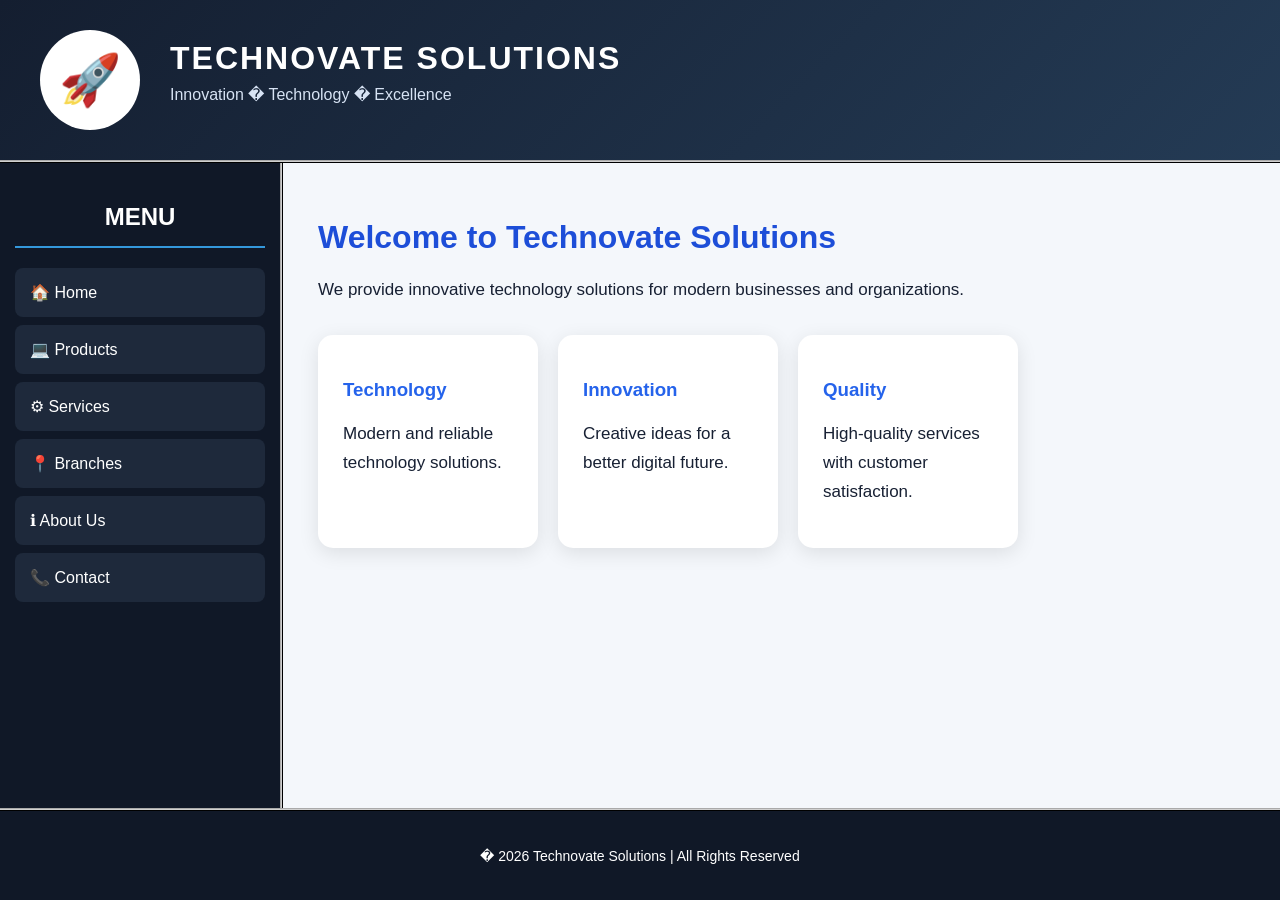
<file: CLA 2/1.A CompanyWebsite/index.html>
<!DOCTYPE html>
<html>
<head>
    <title>Company Website</title>
</head>

<frameset rows="18%,*,10%" frameborder="1" border="3">

    <!-- TOP FRAME -->
    <frame src="top.html" name="Top" scrolling="no">

    <!-- MIDDLE AREA -->
    <frameset cols="22%,78%">

        <!-- LEFT FRAME -->
        <frame src="left.html" name="Left">

        <!-- CENTER FRAME -->
        <frame src="center.html" name="Center">

    </frameset>

    <!-- BOTTOM FRAME -->
    <frame src="bottom.html" name="Bottom" scrolling="no">

</frameset>

</html>
</file>
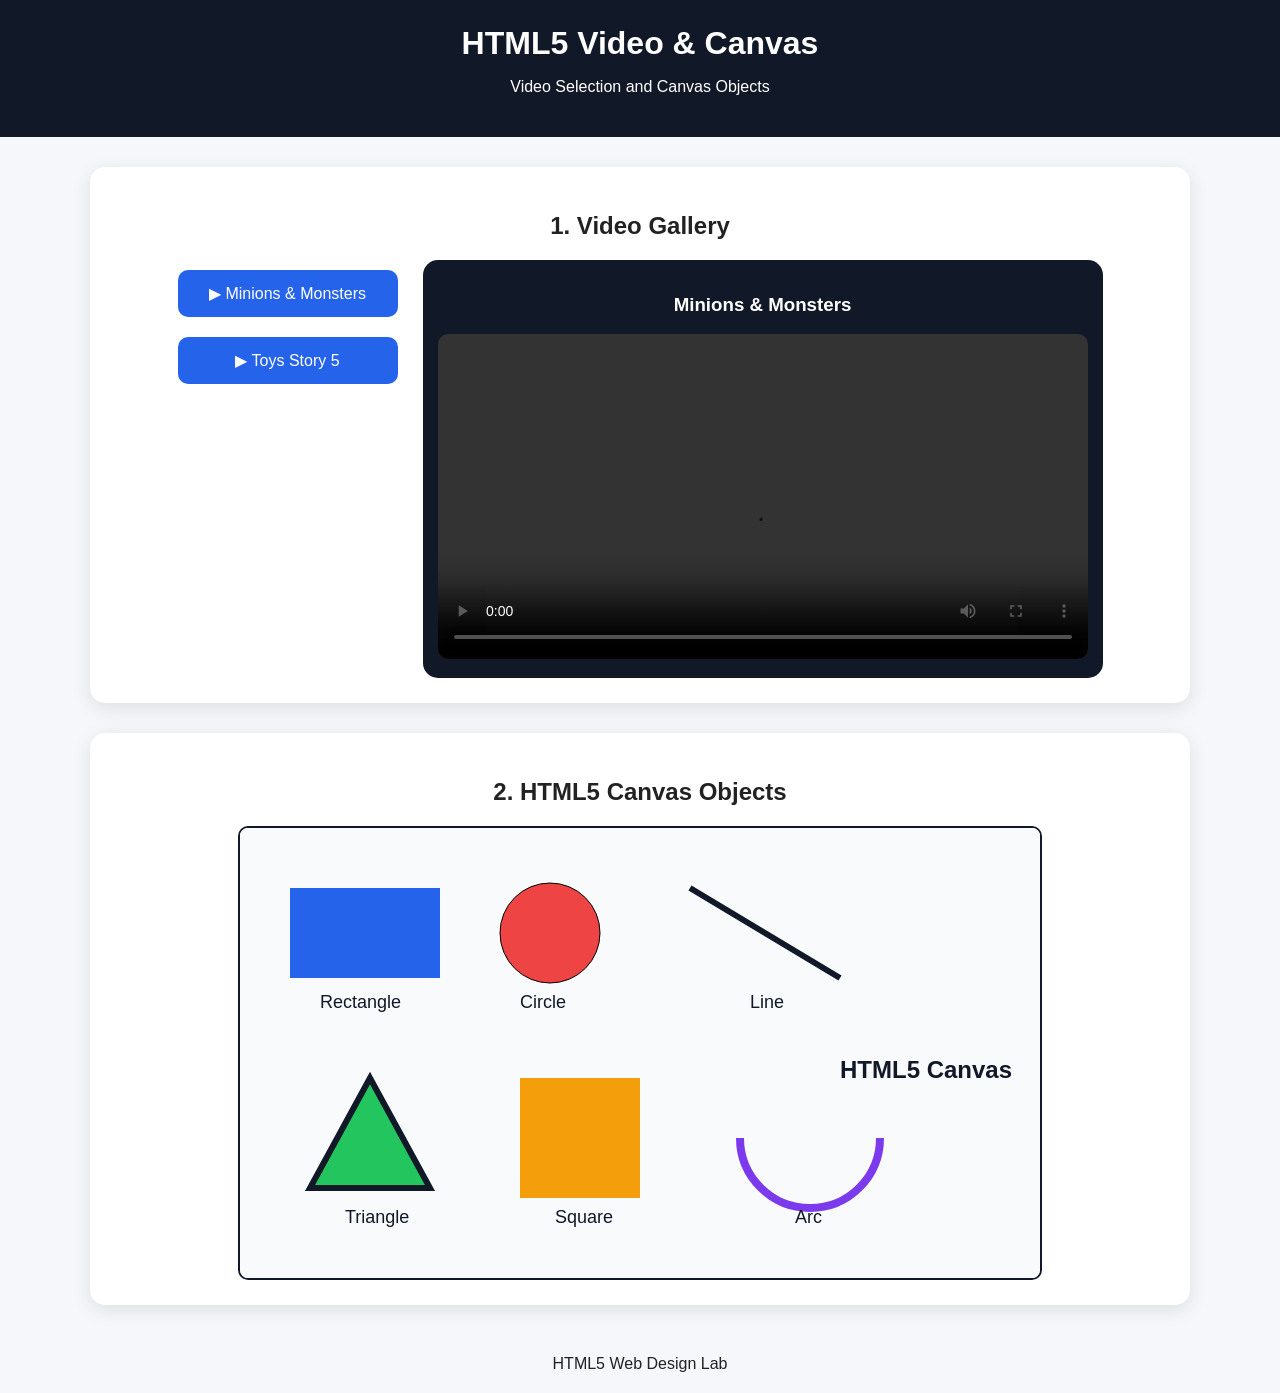
<file: CLA 2/2.B/index.html>
<!DOCTYPE html>
<html>
<head>
    <title>HTML5 Video and Canvas</title>

    <style>
        body {
            margin: 0;
            font-family: Arial, sans-serif;
            background: #f5f7fb;
            color: #222;
        }

        header {
            background: #111827;
            color: white;
            text-align: center;
            padding: 25px;
        }

        header h1 {
            margin: 0;
        }

        .container {
            width: 90%;
            max-width: 1100px;
            margin: 30px auto;
        }

        .card {
            background: white;
            padding: 25px;
            margin-bottom: 30px;
            border-radius: 15px;
            box-shadow: 0 5px 20px rgba(0,0,0,0.1);
        }

        h2 {
            text-align: center;
        }

        .video-area {
            display: flex;
            gap: 25px;
            justify-content: center;
            flex-wrap: wrap;
        }

        .buttons {
            width: 220px;
        }

        .buttons button {
            width: 100%;
            padding: 14px;
            margin: 10px 0;
            border: none;
            border-radius: 10px;
            background: #2563eb;
            color: white;
            font-size: 16px;
            cursor: pointer;
        }

        .buttons button:hover {
            background: #1d4ed8;
        }

        .video-box {
            width: 650px;
            background: #111827;
            padding: 15px;
            border-radius: 15px;
        }

        .video-box h3 {
            color: white;
            text-align: center;
        }

        video {
            width: 100%;
            border-radius: 10px;
        }

        canvas {
            display: block;
            width: 100%;
            max-width: 800px;
            height: auto;
            margin: auto;
            border: 2px solid #111827;
            border-radius: 10px;
            background: white;
        }

        footer {
            text-align: center;
            padding: 20px;
        }
    </style>
</head>

<body>

<header>
    <h1>HTML5 Video & Canvas</h1>
    <p>Video Selection and Canvas Objects</p>
</header>

<div class="container">

    <!-- VIDEO SECTION -->

    <div class="card">

        <h2>1. Video Gallery</h2>

        <div class="video-area">

            <div class="buttons">

                <button onclick="playVideo(1)">
                    ▶ Minions & Monsters
                </button>

                <button onclick="playVideo(2)">
                    ▶ Toys Story 5
                </button>

            </div>

            <div class="video-box">

                <h3 id="videoTitle">
                    Minions & Monsters
                </h3>

                <video id="myVideo" controls>

                    <source
                        src="https://web.wootly.ch/source?id=414d14d13843c097a80a32e3305602f06b38c890&sig=GJdrcf6GDAoBJtHTBRKsig&expire=1787723870&ofs=11&usr=196828"
                        type="video/mp4">

                    Your browser does not support HTML5 video.

                </video>

            </div>

        </div>

    </div>


    <!-- CANVAS SECTION -->

    <div class="card">

        <h2>2. HTML5 Canvas Objects</h2>

        <canvas id="myCanvas"
                width="800"
                height="450">
        </canvas>

    </div>

</div>


<footer>
    HTML5 Web Design Lab
</footer>


<script>

    // VIDEO SELECTION

    function playVideo(number) {

        var video = document.getElementById("myVideo");
        var title = document.getElementById("videoTitle");

        if (number == 1) {

            video.src =
            "https://web.wootly.ch/source?id=414d14d13843c097a80a32e3305602f06b38c890&sig=GJdrcf6GDAoBJtHTBRKsig&expire=1787723870&ofs=11&usr=196828";

            title.innerHTML =
            "Minions & Monsters";

        }

        else {

            video.src =
            "https://web.wootly.ch/source?id=ea6c950173b1d791d995eadcfe6150dc3e88961c&sig=1sJcwfhA_eoGbzNeAREliQ&expire=1787724083&ofs=11&usr=196790";

            title.innerHTML =
            "Toys Story 5";
        }

        video.load();
        video.play();
    }


    // CANVAS

    var canvas =
        document.getElementById("myCanvas");

    var ctx =
        canvas.getContext("2d");


    // Background

    ctx.fillStyle = "#f8fafc";
    ctx.fillRect(0, 0, 800, 450);


    // Rectangle

    ctx.fillStyle = "#2563eb";
    ctx.fillRect(50, 60, 150, 90);

    ctx.fillStyle = "#111827";
    ctx.font = "18px Arial";
    ctx.fillText("Rectangle", 80, 180);


    // Circle

    ctx.beginPath();

    ctx.arc(
        310, 105, 50,
        0, 2 * Math.PI
    );

    ctx.fillStyle = "#ef4444";
    ctx.fill();

    ctx.stroke();

    ctx.fillStyle = "#111827";
    ctx.fillText("Circle", 280, 180);


    // Line

    ctx.beginPath();

    ctx.moveTo(450, 60);
    ctx.lineTo(600, 150);

    ctx.strokeStyle = "#111827";
    ctx.lineWidth = 6;
    ctx.stroke();

    ctx.fillStyle = "#111827";
    ctx.fillText("Line", 510, 180);


    // Triangle

    ctx.beginPath();

    ctx.moveTo(130, 250);
    ctx.lineTo(70, 360);
    ctx.lineTo(190, 360);

    ctx.closePath();

    ctx.fillStyle = "#22c55e";
    ctx.fill();

    ctx.stroke();

    ctx.fillStyle = "#111827";
    ctx.fillText("Triangle", 105, 395);


    // Square

    ctx.fillStyle = "#f59e0b";
    ctx.fillRect(280, 250, 120, 120);

    ctx.fillStyle = "#111827";
    ctx.fillText("Square", 315, 395);


    // Arc

    ctx.beginPath();

    ctx.arc(
        570, 310, 70,
        0, Math.PI
    );

    ctx.strokeStyle = "#7c3aed";
    ctx.lineWidth = 8;
    ctx.stroke();

    ctx.fillStyle = "#111827";
    ctx.fillText("Arc", 555, 395);


    // Text

    ctx.font = "bold 24px Arial";
    ctx.fillStyle = "#111827";

    ctx.fillText(
        "HTML5 Canvas",
        600, 250
    );

</script>

</body>
</html>
</file>
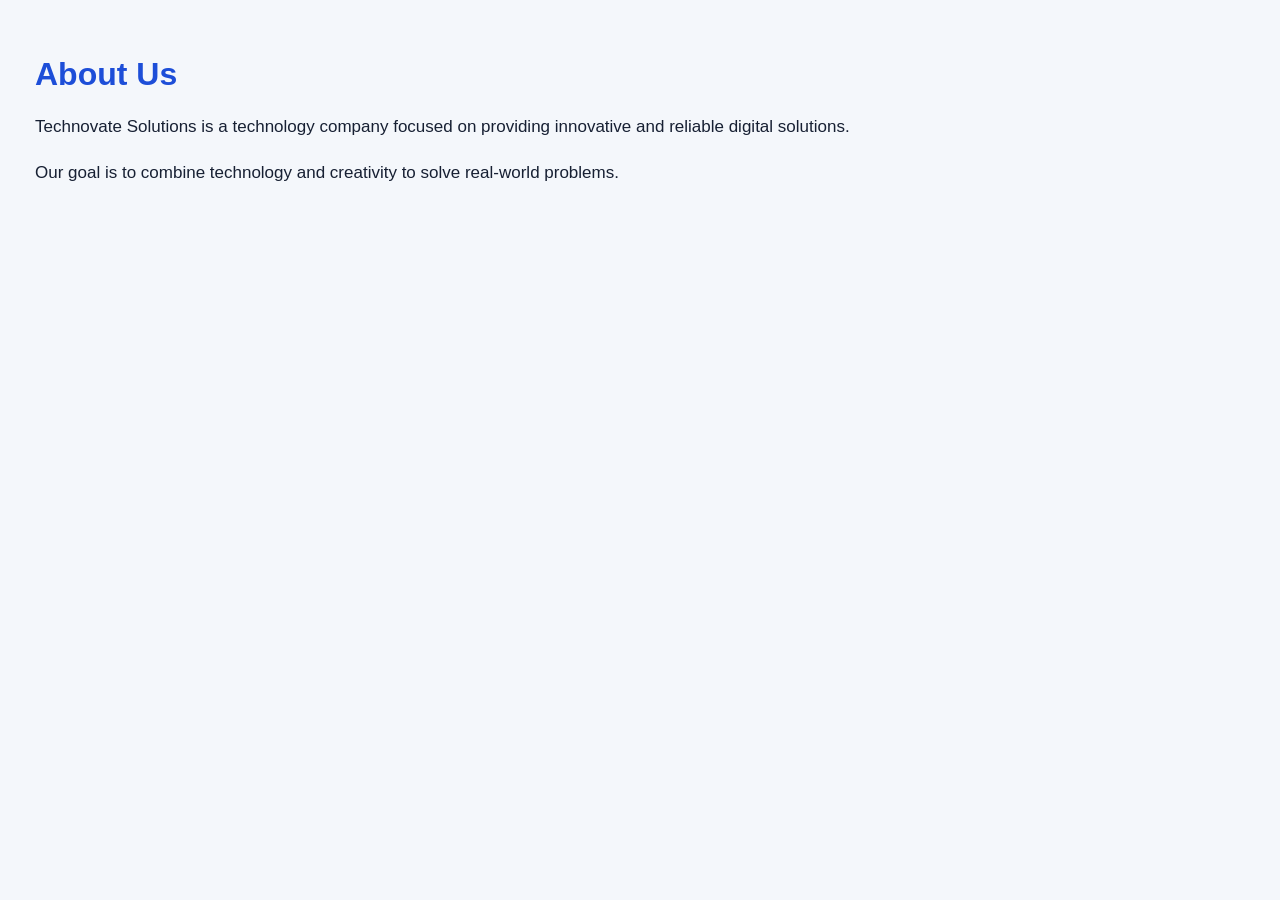
<file: CLA 2/1.A CompanyWebsite/about.html>
<!DOCTYPE html>
<html>
<head>
    <title>About</title>
    <link rel="stylesheet" href="style.css">
</head>

<body class="center">

    <h1>About Us</h1>

    <p>
        Technovate Solutions is a technology company
        focused on providing innovative and reliable
        digital solutions.
    </p>

    <p>
        Our goal is to combine technology and creativity
        to solve real-world problems.
    </p>

</body>
</html>
</file>
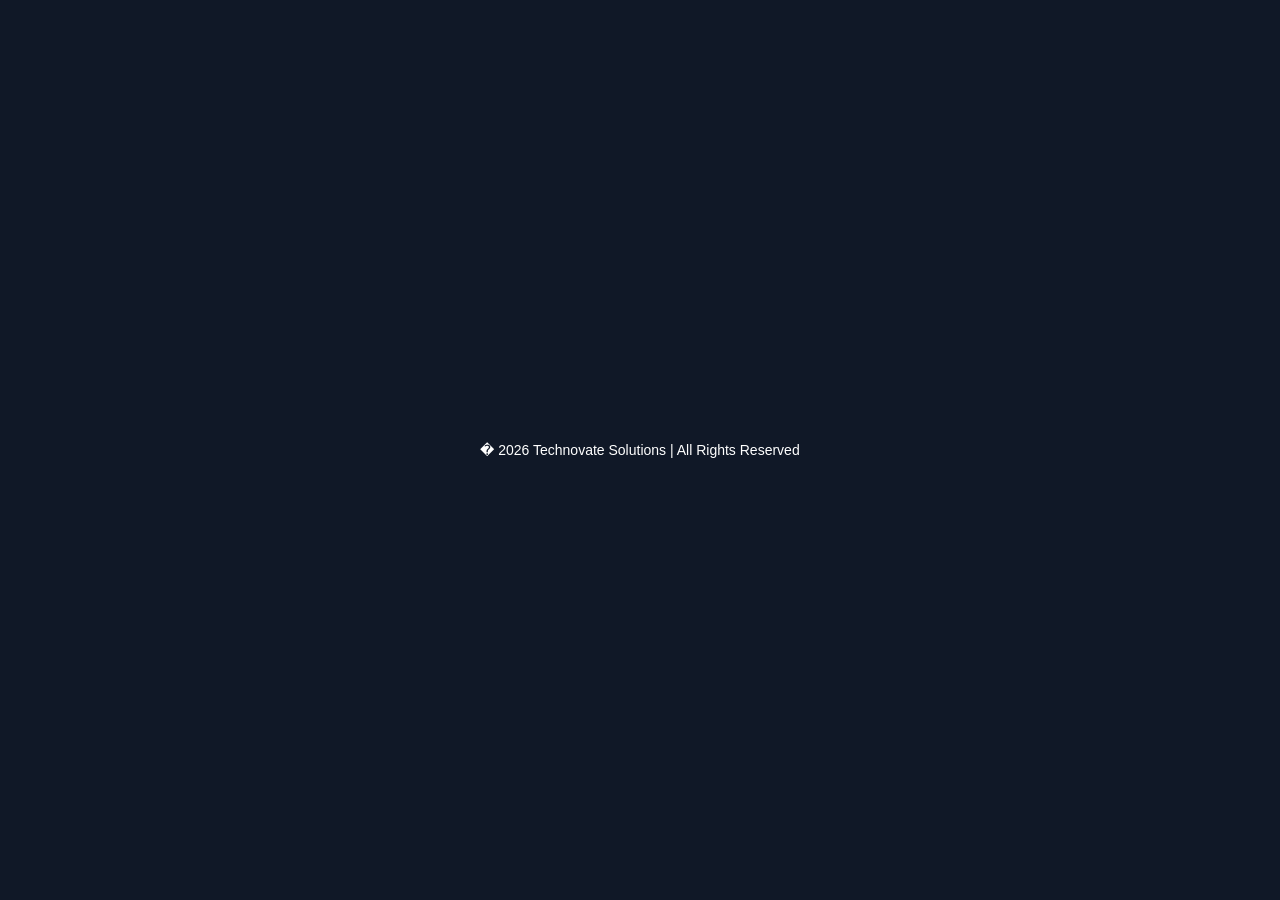
<file: CLA 2/1.A CompanyWebsite/bottom.html>
<!DOCTYPE html>
<html>
<head>
    <title>Bottom</title>
    <link rel="stylesheet" href="style.css">
</head>

<body class="bottom">

    <p>
        � 2026 Technovate Solutions | All Rights Reserved
    </p>

</body>
</html>
</file>
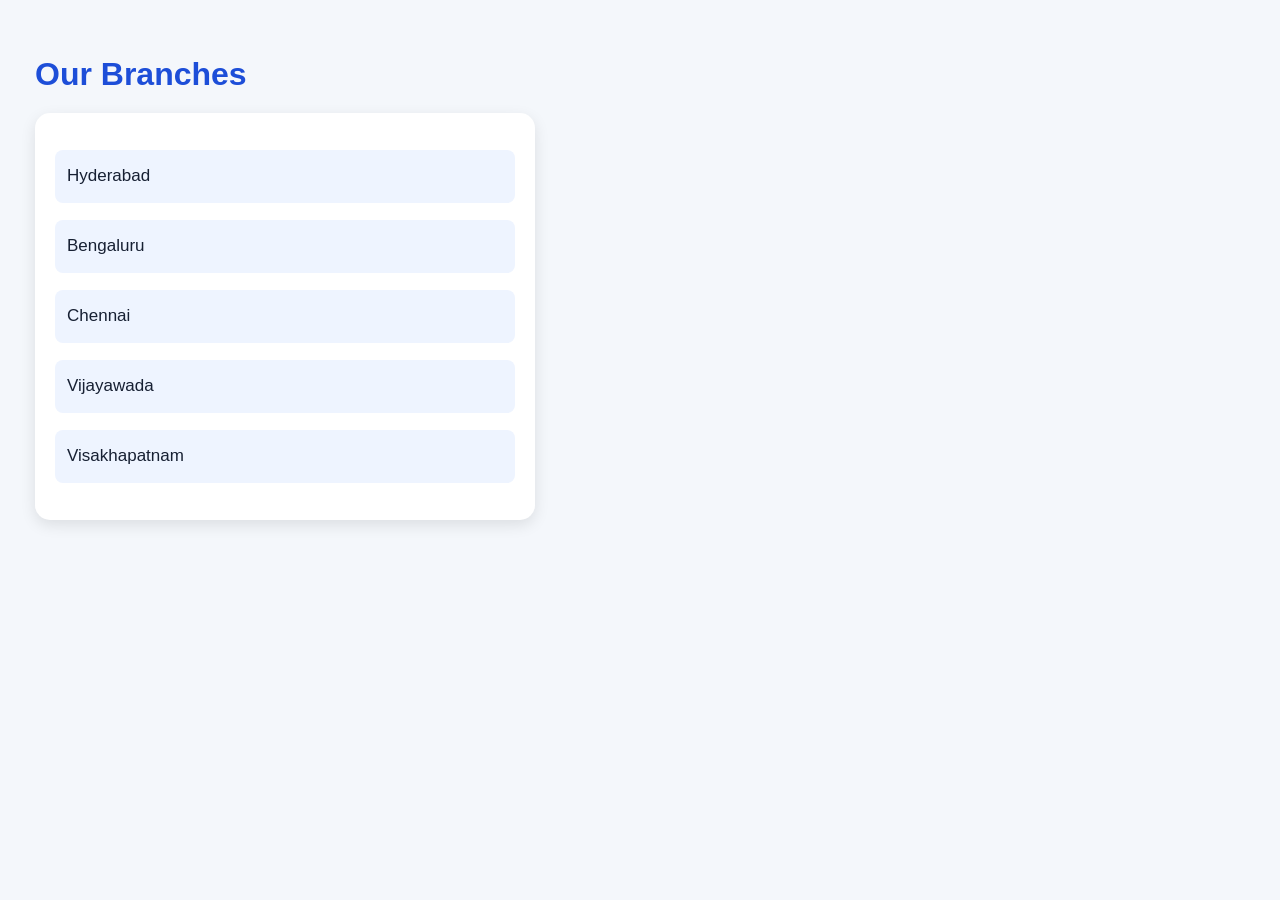
<file: CLA 2/1.A CompanyWebsite/branches.html>
<!DOCTYPE html>
<html>
<head>
    <title>Branches</title>
    <link rel="stylesheet" href="style.css">
</head>

<body class="center">

    <h1>Our Branches</h1>

    <div class="branch">

        <p> Hyderabad</p>
        <p> Bengaluru</p>
        <p> Chennai</p>
        <p> Vijayawada</p>
        <p> Visakhapatnam</p>

    </div>

</body>
</html>
</file>
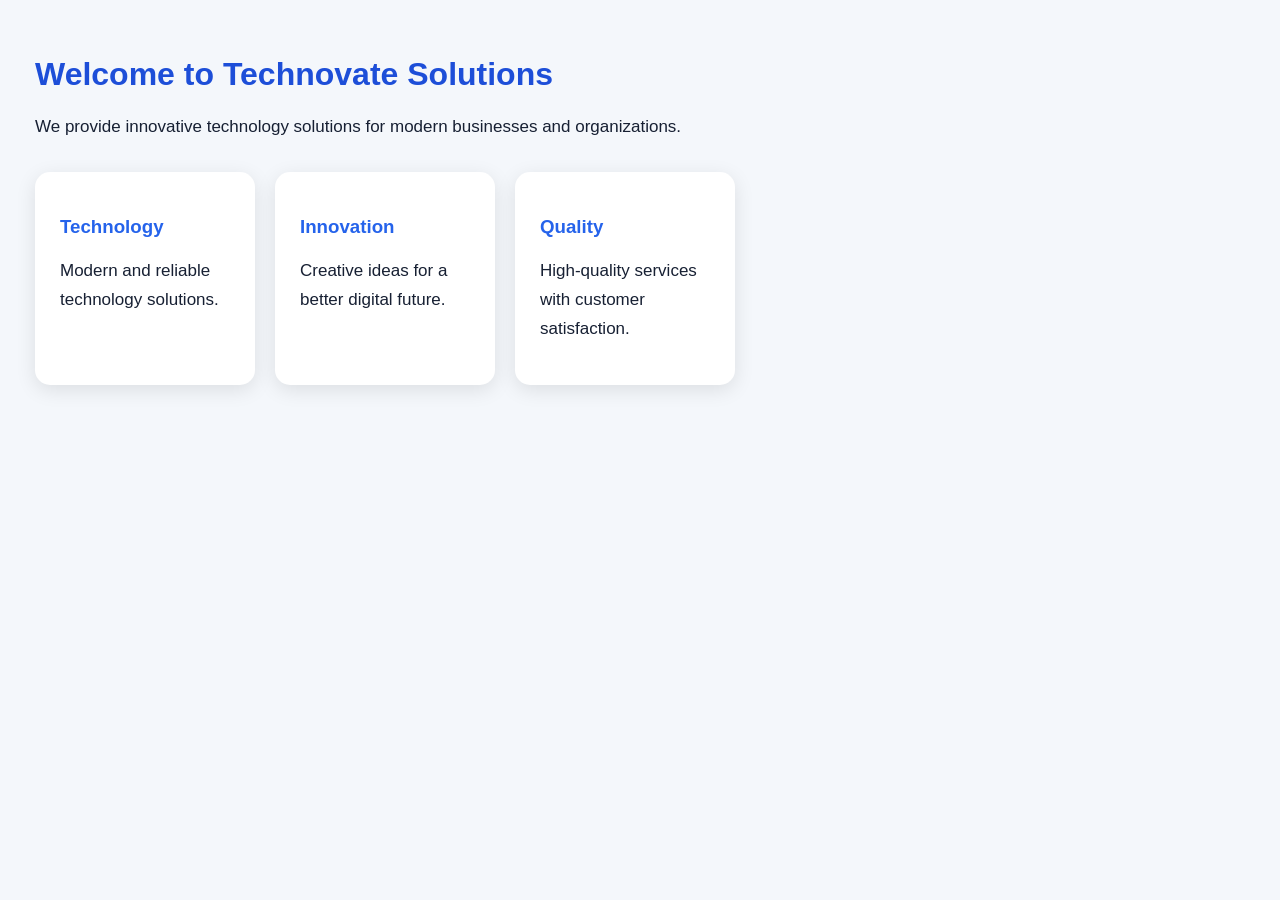
<file: CLA 2/1.A CompanyWebsite/center.html>
<!DOCTYPE html>
<html>
<head>
    <title>Home</title>
    <link rel="stylesheet" href="style.css">
</head>

<body class="center">

    <div class="welcome">

        <h1>Welcome to Technovate Solutions</h1>

        <p>
            We provide innovative technology solutions
            for modern businesses and organizations.
        </p>

        <div class="cards">

            <div class="card">
                <h3> Technology</h3>
                <p>Modern and reliable technology solutions.</p>
            </div>

            <div class="card">
                <h3> Innovation</h3>
                <p>Creative ideas for a better digital future.</p>
            </div>

            <div class="card">
                <h3> Quality</h3>
                <p>High-quality services with customer satisfaction.</p>
            </div>

        </div>

    </div>

</body>
</html>
</file>
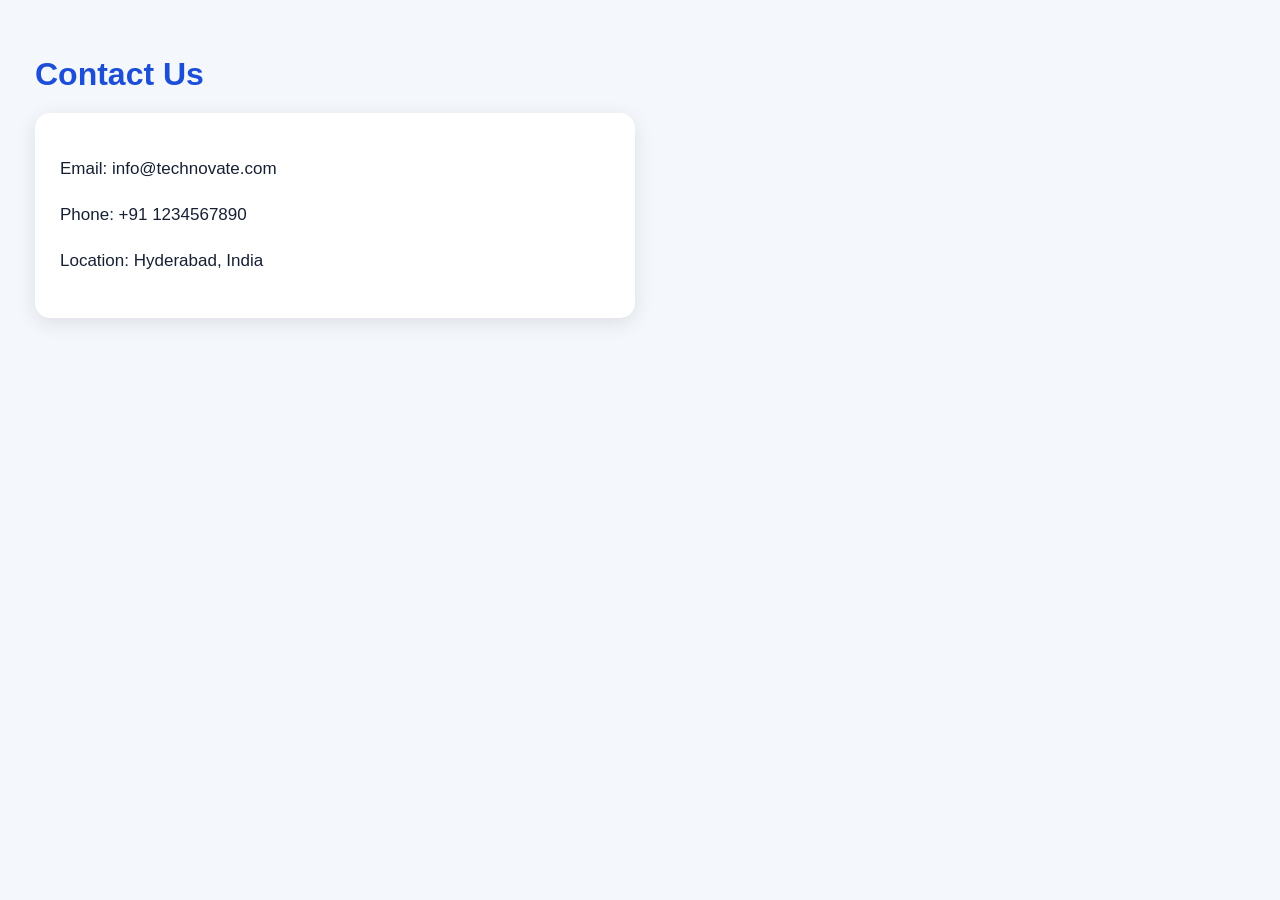
<file: CLA 2/1.A CompanyWebsite/contact.html>
<!DOCTYPE html>
<html>
<head>
    <title>Contact</title>
    <link rel="stylesheet" href="style.css">
</head>

<body class="center">

    <h1>Contact Us</h1>

    <div class="contact">

        <p> Email: info@technovate.com</p>

        <p> Phone: +91 1234567890</p>

        <p> Location: Hyderabad, India</p>

    </div>

</body>
</html>
</file>
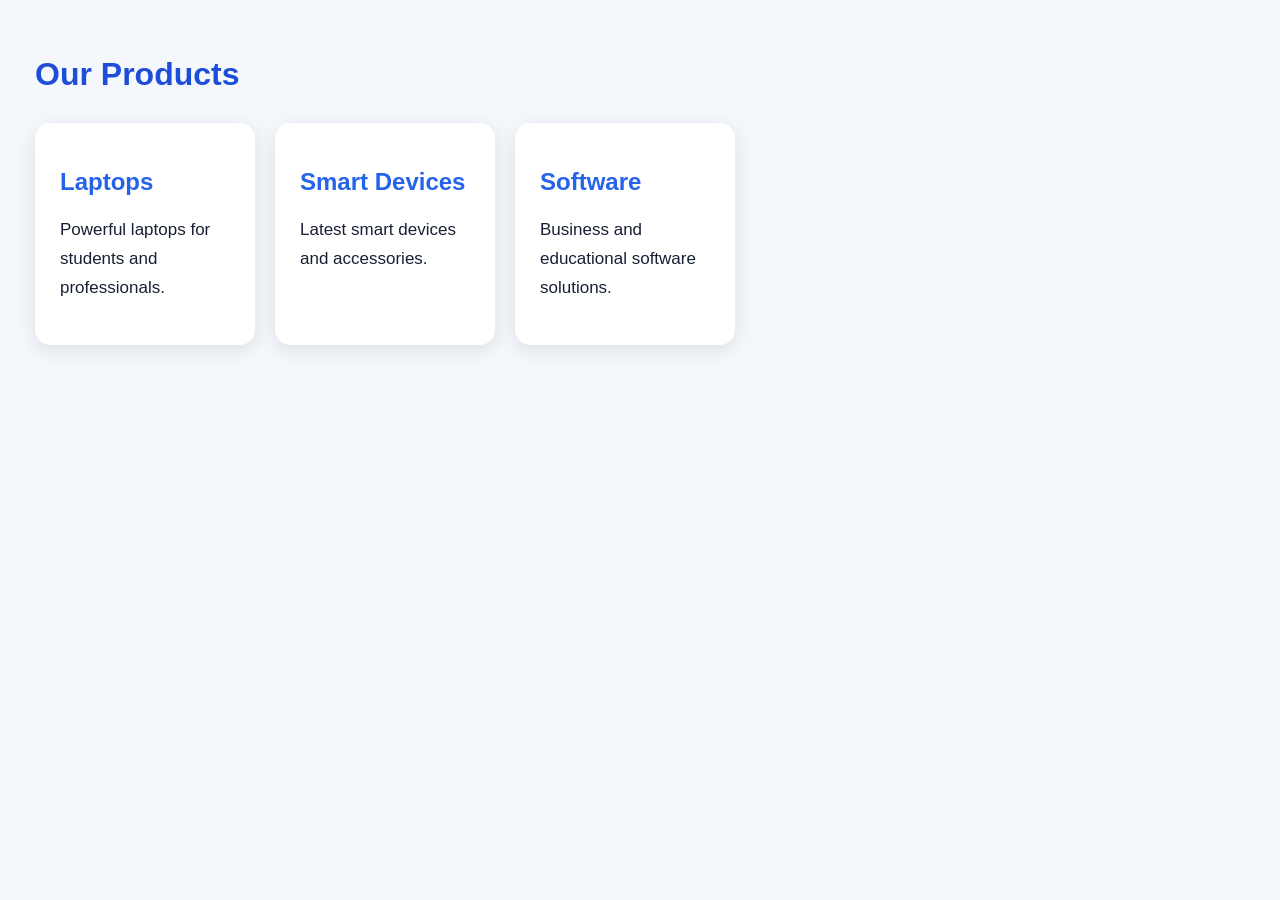
<file: CLA 2/1.A CompanyWebsite/products.html>
<!DOCTYPE html>
<html>
<head>
    <title>Products</title>
    <link rel="stylesheet" href="style.css">
</head>

<body class="center">

    <h1>Our Products</h1>

    <div class="cards">

        <div class="card">
            <h2> Laptops</h2>
            <p>Powerful laptops for students and professionals.</p>
        </div>

        <div class="card">
            <h2> Smart Devices</h2>
            <p>Latest smart devices and accessories.</p>
        </div>

        <div class="card">
            <h2> Software</h2>
            <p>Business and educational software solutions.</p>
        </div>

    </div>

</body>
</html>
</file>
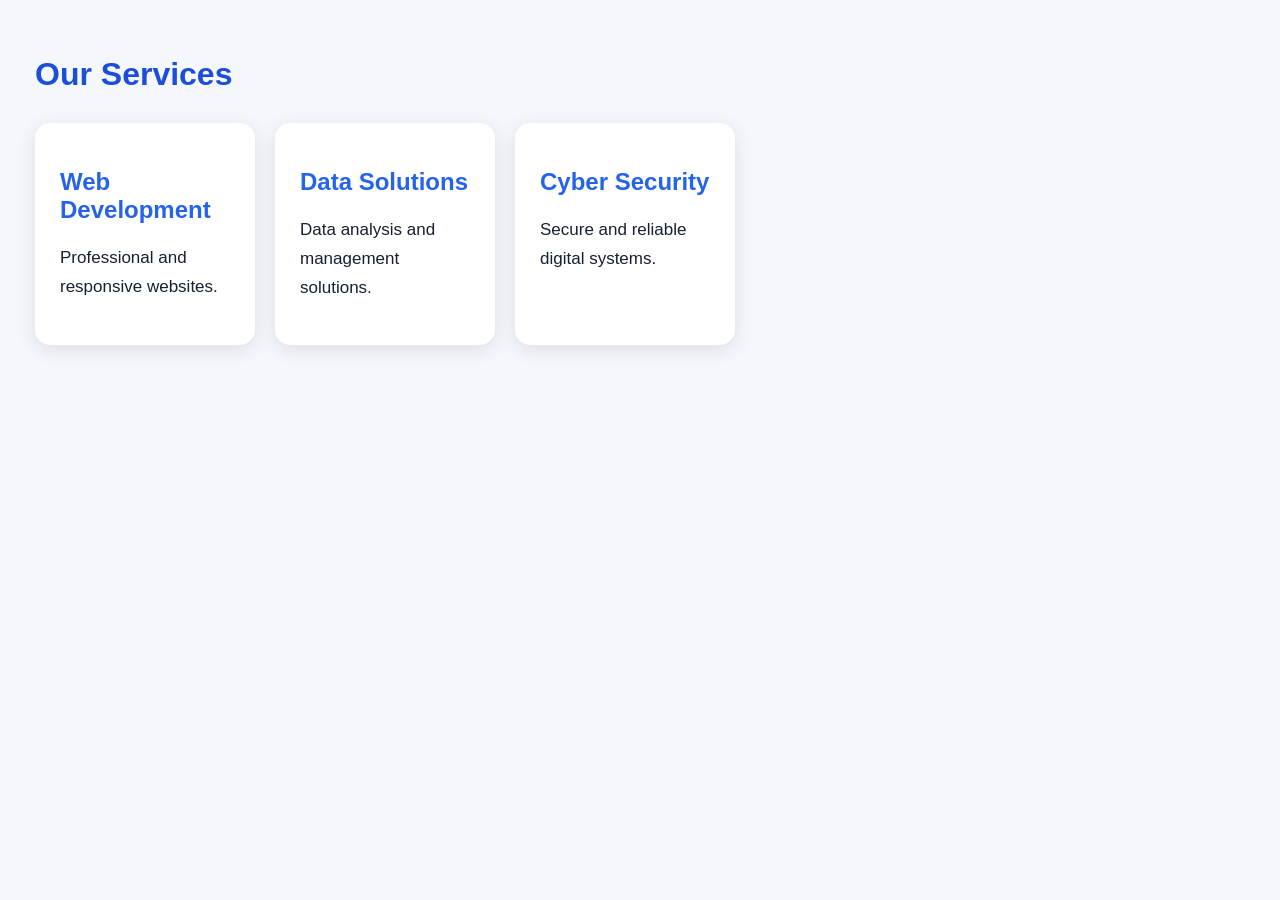
<file: CLA 2/1.A CompanyWebsite/services.html>
<!DOCTYPE html>
<html>
<head>
    <title>Services</title>
    <link rel="stylesheet" href="style.css">
</head>

<body class="center">

    <h1>Our Services</h1>

    <div class="cards">

        <div class="card">
            <h2> Web Development</h2>
            <p>Professional and responsive websites.</p>
        </div>

        <div class="card">
            <h2> Data Solutions</h2>
            <p>Data analysis and management solutions.</p>
        </div>

        <div class="card">
            <h2> Cyber Security</h2>
            <p>Secure and reliable digital systems.</p>
        </div>

    </div>

</body>
</html>
</file>
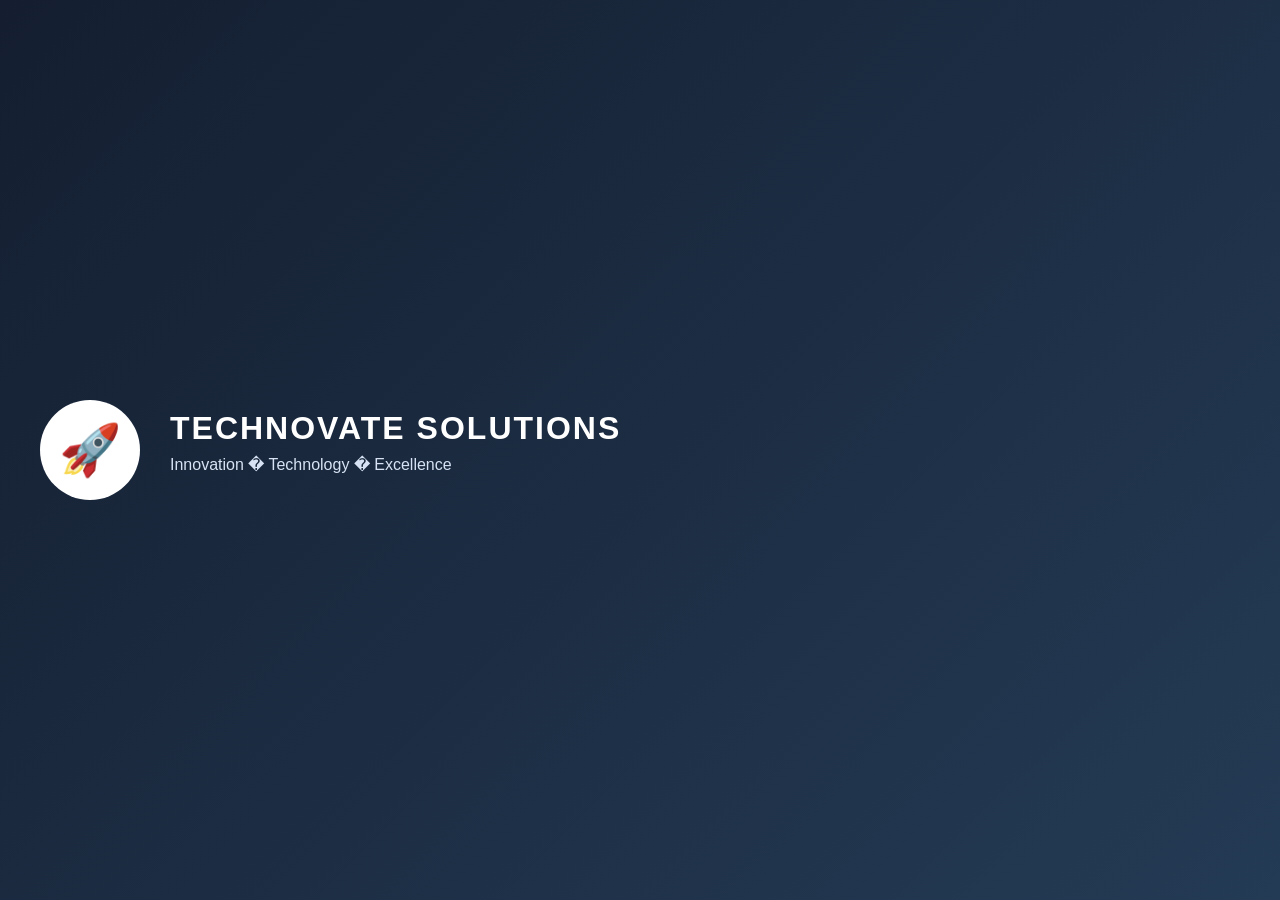
<file: CLA 2/1.A CompanyWebsite/top.html>
<!DOCTYPE html>
<html>
<head>
    <title>Top</title>
    <link rel="stylesheet" href="style.css">
</head>

<body class="top">

    <div class="logo">
&#128640;
        
    </div>

    <div class="title">
        <h1>TECHNOVATE SOLUTIONS</h1>
        <p>Innovation � Technology � Excellence</p>
    </div>

</body>
</html>
</file>
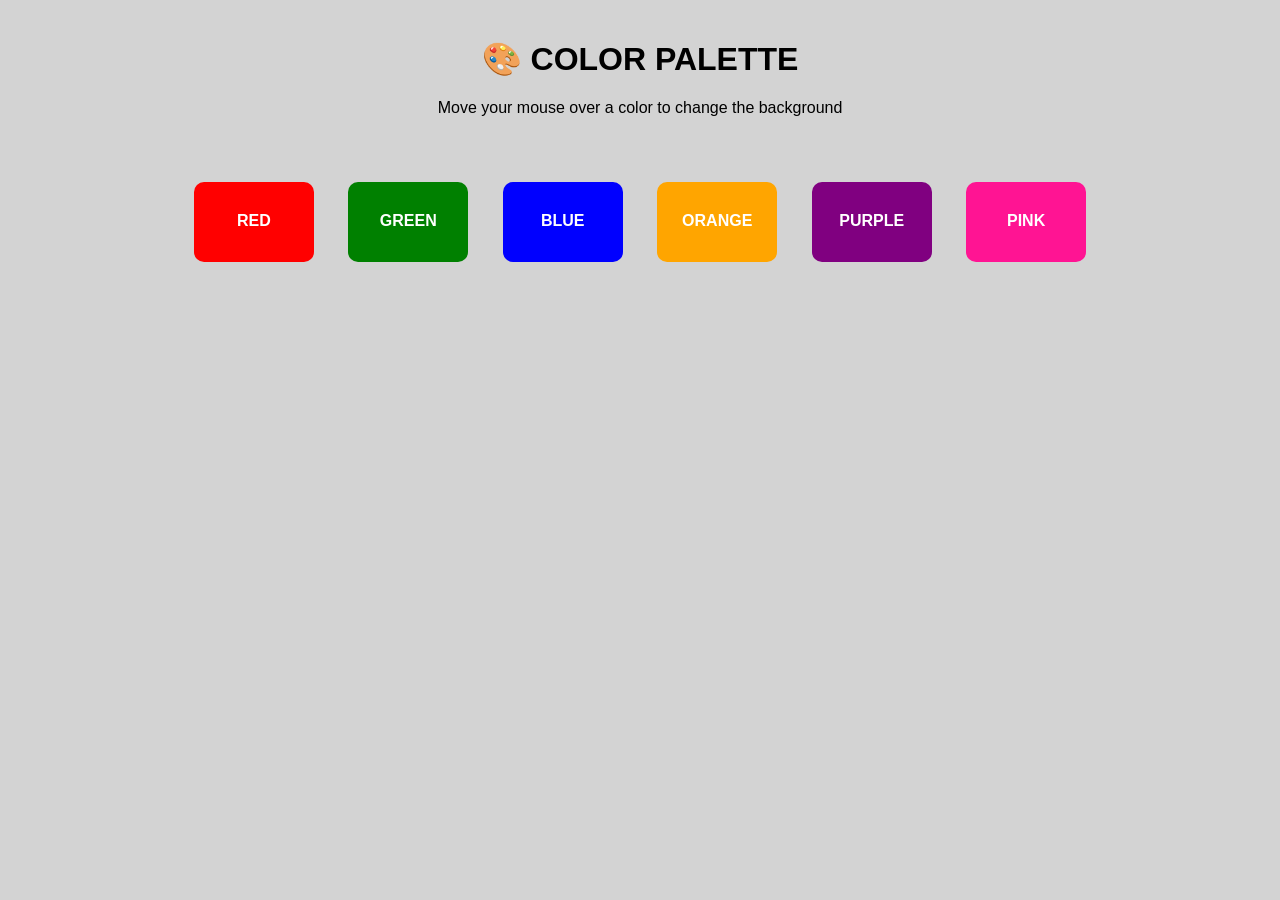
<file: CLA 2/1.B ColorPalette/colorpalette.html>
<!DOCTYPE html>
<html>

<head>

    <title>Color Palette</title>

    <style>

        body {
            font-family: Arial;
            text-align: center;
            background-color: lightgray;
            transition: 0.5s;
        }

        h1 {
            color: black;
            margin-top: 40px;
        }

        .palette {
            margin-top: 50px;
        }

        .color {
            width: 120px;
            height: 80px;

            display: inline-block;

            margin: 15px;

            padding-top: 30px;

            box-sizing: border-box;

            border-radius: 10px;

            color: white;

            font-weight: bold;

            cursor: pointer;

            transition: 0.3s;
        }

        .color:hover {
            transform: scale(1.15);
            border: 4px solid white;
        }

    </style>

</head>


<body>

    <h1>&#127912; COLOR PALETTE</h1>

    <p>
        Move your mouse over a color
        to change the background
    </p>


    <div class="palette">


        <!-- RED -->

        <div
            class="color"
            style="background-color:red;"
            onmouseover="document.body.style.backgroundColor='red';">

            RED

        </div>


        <!-- GREEN -->

        <div
            class="color"
            style="background-color:green;"
            onmouseover="document.body.style.backgroundColor='green';">

            GREEN

        </div>


        <!-- BLUE -->

        <div
            class="color"
            style="background-color:blue;"
            onmouseover="document.body.style.backgroundColor='blue';">

            BLUE

        </div>


        <!-- YELLOW -->

        <div
            class="color"
            style="background-color:orange;"
            onmouseover="document.body.style.backgroundColor='orange';">

            ORANGE

        </div>


        <!-- PURPLE -->

        <div
            class="color"
            style="background-color:purple;"
            onmouseover="document.body.style.backgroundColor='purple';">

            PURPLE

        </div>


        <!-- PINK -->

        <div
            class="color"
            style="background-color:deeppink;"
            onmouseover="document.body.style.backgroundColor='deeppink';">

            PINK

        </div>


    </div>


</body>

</html>
</file>
<file: CLA 2/1.A CompanyWebsite/style.css>
* {
    box-sizing: border-box;
}

body {
    margin: 0;
    font-family: Arial, sans-serif;
}

/* TOP FRAME */

.top {
    background: linear-gradient(135deg, #141e30, #243b55);
    color: white;
    display: flex;
    align-items: center;
    height: 100vh;
}

.logo {
    width: 100px;
    height: 100px;
    margin-left: 40px;
    border-radius: 50%;
    background: white;
    color: #243b55;
    display: flex;
    align-items: center;
    justify-content: center;
    font-size: 50px;
}

.title {
    margin-left: 30px;
}

.title h1 {
    margin: 0;
    font-size: 32px;
    letter-spacing: 2px;
}

.title p {
    margin-top: 8px;
    color: #d7e3f4;
    font-size: 16px;
}


/* LEFT FRAME */

.left {
    background: #101827;
    color: white;
    height: 100vh;
    padding: 20px 15px;
}

.left h2 {
    text-align: center;
    padding-bottom: 15px;
    border-bottom: 2px solid #3498db;
}

.left a {
    display: block;
    text-decoration: none;
    color: white;
    padding: 15px;
    margin: 8px 0;
    border-radius: 8px;
    background: #1e293b;
    transition: 0.3s;
    font-size: 16px;
}

.left a:hover {
    background: #3498db;
    padding-left: 25px;
}


/* CENTER FRAME */

.center {
    background: #f4f7fb;
    color: #172033;
    padding: 35px;
    min-height: 100vh;
}

.center h1 {
    color: #1d4ed8;
    margin-bottom: 20px;
}

.center p {
    font-size: 17px;
    line-height: 1.7;
}


/* CARDS */

.cards {
    display: flex;
    gap: 20px;
    flex-wrap: wrap;
    margin-top: 30px;
}

.card {
    background: white;
    padding: 25px;
    width: 220px;
    border-radius: 15px;
    box-shadow: 0 5px 20px rgba(0,0,0,0.1);
    transition: 0.3s;
}

.card:hover {
    transform: translateY(-8px);
    box-shadow: 0 10px 25px rgba(0,0,0,0.18);
}

.card h2,
.card h3 {
    color: #2563eb;
}


/* BRANCHES */

.branch {
    background: white;
    padding: 20px;
    border-radius: 15px;
    box-shadow: 0 5px 15px rgba(0,0,0,0.1);
    max-width: 500px;
}

.branch p {
    background: #eef4ff;
    padding: 12px;
    border-radius: 8px;
}


/* CONTACT */

.contact {
    background: white;
    padding: 25px;
    border-radius: 15px;
    max-width: 600px;
    box-shadow: 0 5px 20px rgba(0,0,0,0.1);
}


/* BOTTOM FRAME */

.bottom {
    background: #101827;
    color: white;
    height: 100vh;
    display: flex;
    align-items: center;
    justify-content: center;
}

.bottom p {
    margin: 0;
    font-size: 14px;
}
</file>
